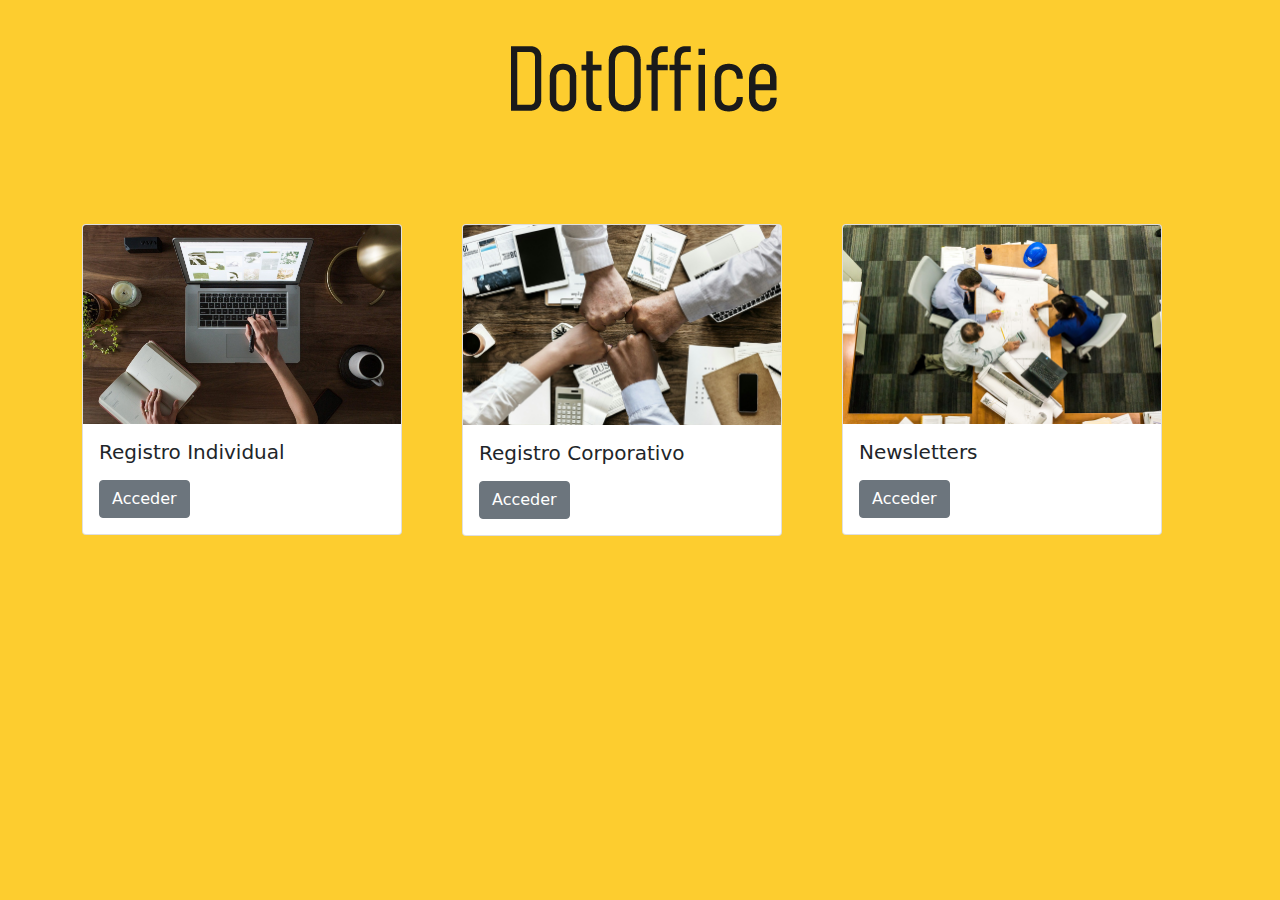
<file: Parcial-U3-Vásquez Olmos Jeniffer Julissa_#6120962021/index.html>
<!DOCTYPE html>
<html lang="en">
<head>
    <meta charset="UTF-8">
    <meta http-equiv="X-UA-Compatible" content="IE=edge">
    <meta name="viewport" content="width=device-width, initial-scale=1.0">
    <title>Registro DotOffice</title>
    <link rel="stylesheet" href="css/bootstrap.min.css">
    <link rel="stylesheet" href="css/style.css">

</head>
<body>

    <div class="Logo1">
        <img src="img/Logo.png" alt="">
    </div>
<br>


 
<div class="container">   
<div class="row">
<div class="col-sm-4">
    <div class="card" style="width: 20rem;">
        <img src="img/Individual.jpg" class="card-img-top" alt="...">
        <div class="card-body">
          <h5 class="card-title">Registro Individual</h5>
          <p class="card-text"></p>
          <a href="Registro individual.html" class="btn btn-secondary">Acceder</a>
        </div>
      </div>
    </div>

<div class="col-sm-4">
    
      <div class="card" style="width: 20rem;">
        <img src="img/Corportivo.jpg" class="card-img-top" alt="...">
        <div class="card-body">
          <h5 class="card-title">Registro Corporativo</h5>
          <p class="card-text"></p>
          <a href="Registro Corporativo.html" class="btn btn-secondary">Acceder</a>
        </div>
      </div>
    </div>  

<div class="col-sm-4">
      <div class="card" style="width: 20rem;">
        <img src="img/Newsletters.jpg" class="card-img-top" alt="...">
        <div class="card-body">
          <h5 class="card-title">Newsletters</h5>
          <p class="card-text"></p>
          <a href="Newsletters.html" class="btn btn-secondary">Acceder</a>
        </div>
      </div>
    </div>
  </div>
</div>

    <script src="js/bootstrap.min.js"></script>
</body>
</html>
</file>
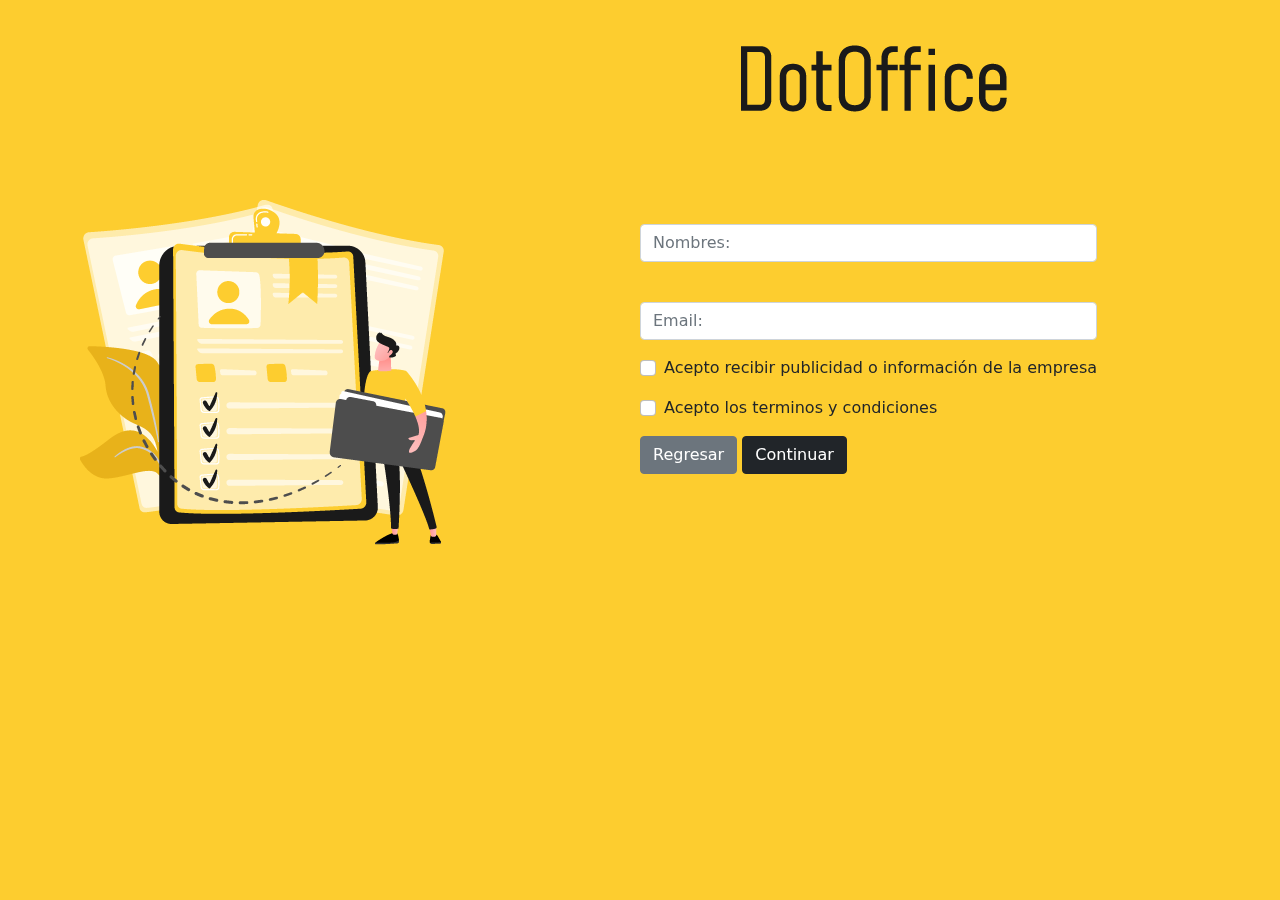
<file: Parcial-U3-Vásquez Olmos Jeniffer Julissa_#6120962021/Newsletters.html>
<!DOCTYPE html>
<html lang="en">
<head>
    <meta charset="UTF-8">
    <meta http-equiv="X-UA-Compatible" content="IE=edge">
    <meta name="viewport" content="width=device-width, initial-scale=1.0">
    <title>Newsletters</title>
    <link rel="stylesheet" href="css/bootstrap.min.css">
    <link rel="stylesheet" href="css/style.css">


    
</head>

<div class="elemento1">
    <img src="img/Registro individual.png" alt="">
</div>

<div class="Logo2">
    <img src="img/Logo.png" alt="">
</div>



<div class="container1">
<form>
    <div class="mb-3 col-sm-12">
      <label for="exampleInputEmail1" class="form-label"></label>
      <input type="text" class="form-control" id="exampleFormControlInput1" placeholder="Nombres:">
    </div>

    

    <div class="mb-3 col-sm-12">
        <label for="exampleInputPassword1" class="form-label"></label>
        <input type="email" class="form-control" id="exampleFormControlInput1" placeholder="Email:">
      </div>

      
    <div class="mb-3 form-check">
      <input type="checkbox" class="form-check-input" id="exampleCheck1">
      <label class="form-check-label" for="exampleCheck1">Acepto recibir publicidad o información de la empresa</label>
    </div>

    <div class="mb-3 form-check">
       <input type="checkbox" class="form-check-input" id="exampleCheck1">
       <label class="form-check-label" for="exampleCheck1">Acepto los terminos y condiciones</label>
      </div>

      <a href="index.html" class="btn btn-secondary">Regresar</a>
      <a href="index.html" class="btn btn-dark">Continuar</a>
  </form>
</div>

<body>
    <script src="js/bootstrap.min.js"></script>
</body>
</html>
</file>
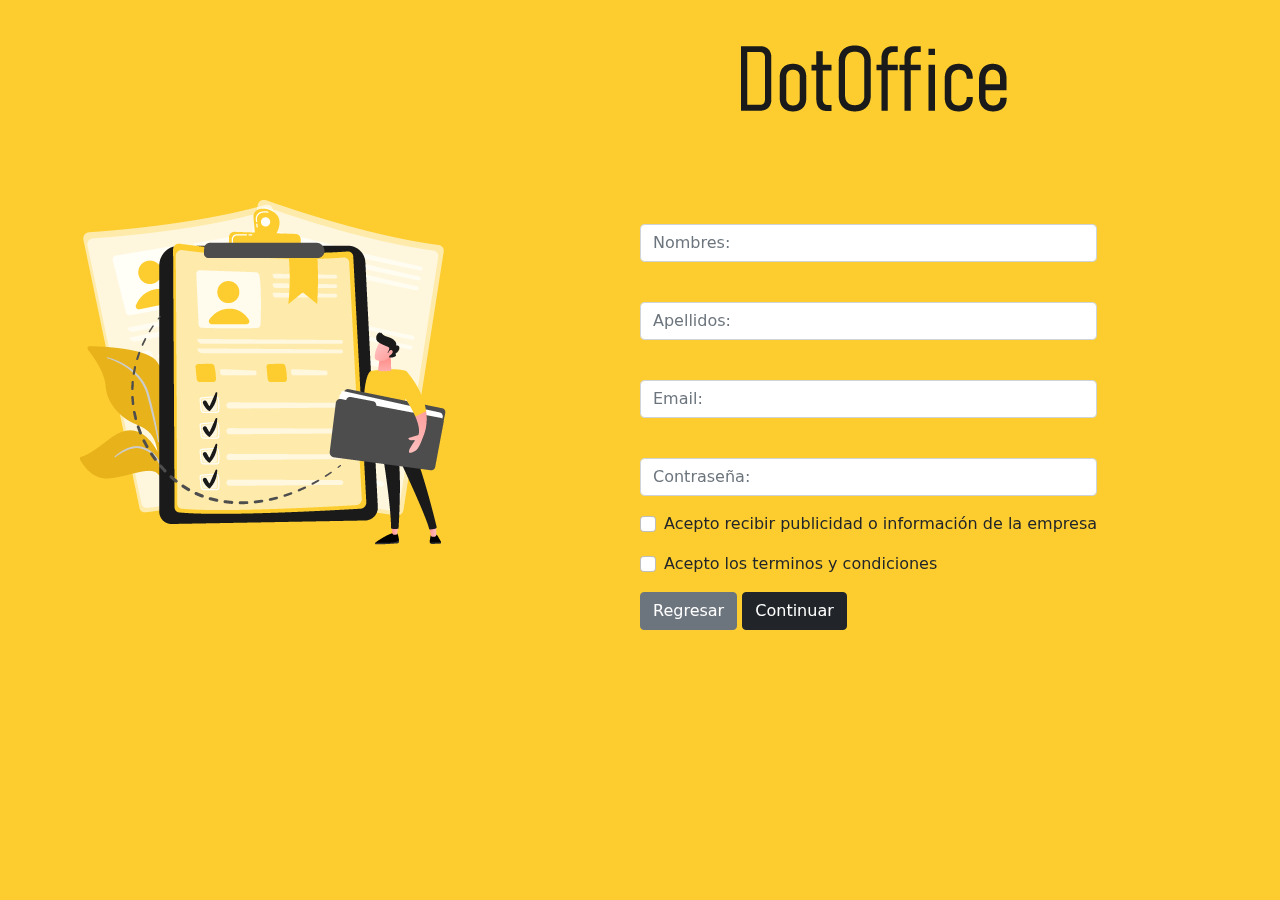
<file: Parcial-U3-Vásquez Olmos Jeniffer Julissa_#6120962021/Registro Corporativo.html>
<!DOCTYPE html>
<html lang="en">
<head>
    <meta charset="UTF-8">
    <meta http-equiv="X-UA-Compatible" content="IE=edge">
    <meta name="viewport" content="width=device-width, initial-scale=1.0">
    <title>Registro Corporativo</title>
    <link rel="stylesheet" href="css/bootstrap.min.css">
    <link rel="stylesheet" href="css/style.css">


    
</head>


<div class="elemento1">
    <img src="img/Registro individual.png" alt="">
</div>

<div class="Logo2">
    <img src="img/Logo.png" alt="">
</div>



<div class="container1">
<form>
    <div class="mb-3 col-sm-12">
      <label for="exampleInputEmail1" class="form-label"></label>
      <input type="text" class="form-control" id="exampleFormControlInput1" placeholder="Nombres:">
    </div>

    <div class="mb-3 col-sm-12">
      <label for="exampleInputPassword1" class="form-label"></label>
      <input type="text" class="form-control" id="exampleFormControlInput1" placeholder="Apellidos:">
    </div>

    <div class="mb-3 col-sm-12">
        <label for="exampleInputPassword1" class="form-label"></label>
        <input type="email" class="form-control" id="exampleFormControlInput1" placeholder="Email:">
      </div>

      <div class="mb-3 col-sm-12">
        <label for="exampleInputPassword1" class="form-label"></label>
        <input type="password" class="form-control" id="exampleFormControlInput1" placeholder="Contraseña:">
    </div>

    <div class="mb-3 form-check">
      <input type="checkbox" class="form-check-input" id="exampleCheck1">
      <label class="form-check-label" for="exampleCheck1">Acepto recibir publicidad o información de la empresa</label>
    </div>

    <div class="mb-3 form-check">
       <input type="checkbox" class="form-check-input" id="exampleCheck1">
       <label class="form-check-label" for="exampleCheck1">Acepto los terminos y condiciones</label>
      </div>

      <a href="index.html" class="btn btn-secondary">Regresar</a>
      <a href="index.html" class="btn btn-dark">Continuar</a>
  </form>
</div>

<body>
    <script src="js/bootstrap.min.js"></script>
</body>
</html>
</file>
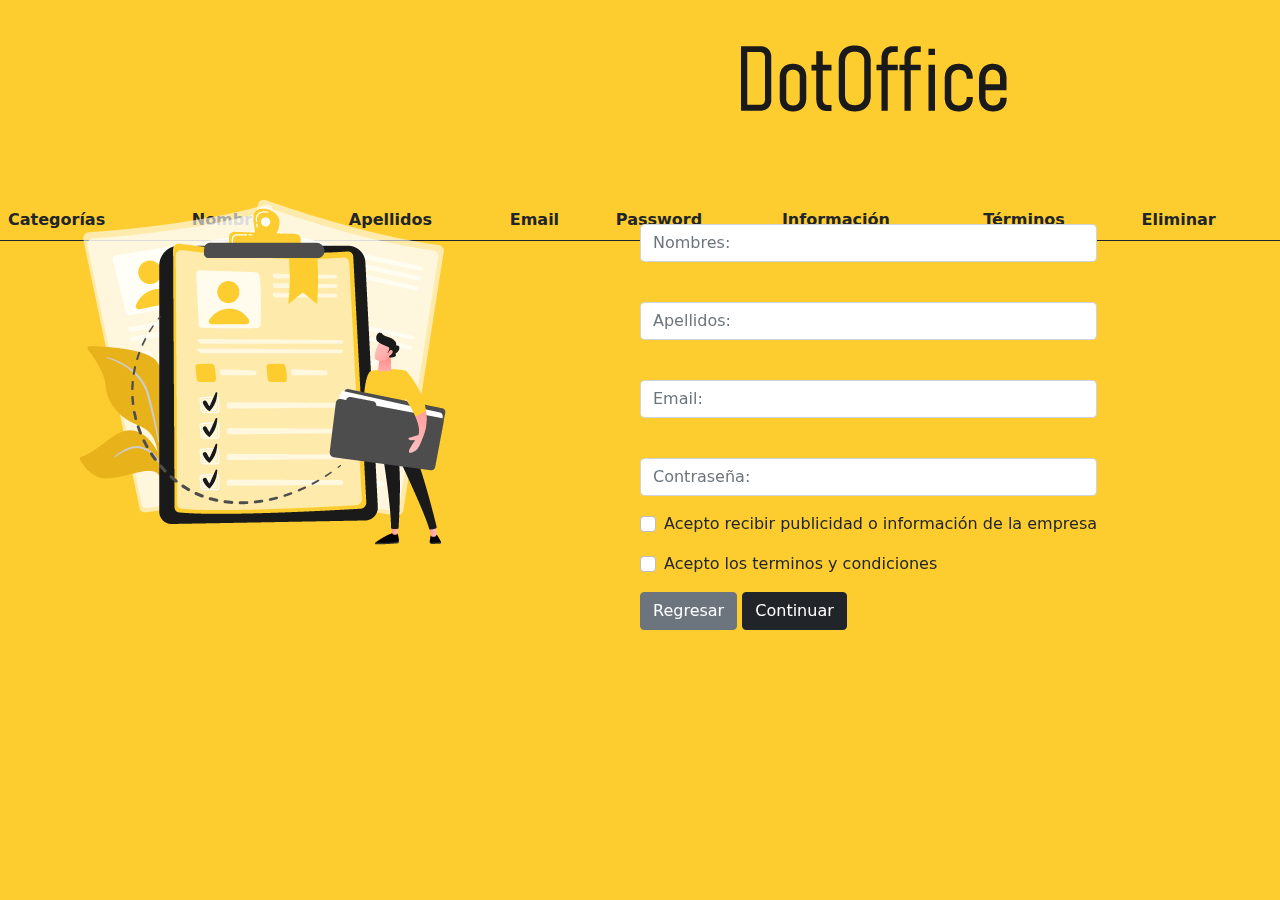
<file: Parcial-U3-Vásquez Olmos Jeniffer Julissa_#6120962021/Registro individual.html>
<!DOCTYPE html>
<html lang="en">
<head>
    <meta charset="UTF-8">
    <meta http-equiv="X-UA-Compatible" content="IE=edge">
    <meta name="viewport" content="width=device-width, initial-scale=1.0">
    <title>Registro Individual</title>
    <link rel="stylesheet" href="css/bootstrap.min.css">
    <link rel="stylesheet" href="css/style.css">


    
</head>

<div class="elemento1">
    <img src="img/Registro individual.png" alt="">
</div>

<div class="Logo2">
    <img src="img/Logo.png" alt="">
</div>



<div class="container1">
<form>
    <div class="mb-3 col-sm-12">
      <label for="exampleInputEmail1" class="form-label"></label>
      <input type="text" class="form-control" id="exampleFormControlInput1" placeholder="Nombres:">
    </div>

    <div class="mb-3 col-sm-12">
      <label for="exampleInputPassword1" class="form-label"></label>
      <input type="text" class="form-control" id="exampleFormControlInput1" placeholder="Apellidos:">
    </div>

    <div class="mb-3 col-sm-12">
        <label for="exampleInputPassword1" class="form-label"></label>
        <input type="email" class="form-control" id="exampleFormControlInput1" placeholder="Email:">
      </div>

      <div class="mb-3 col-sm-12">
        <label for="exampleInputPassword1" class="form-label"></label>
        <input type="password" class="form-control" id="exampleFormControlInput1" placeholder="Contraseña:">
    </div>

    <div class="mb-3 form-check">
      <input type="checkbox" class="form-check-input" id="exampleCheck1">
      <label class="form-check-label" for="exampleCheck1">Acepto recibir publicidad o información de la empresa</label>
    </div>

    <div class="mb-3 form-check">
       <input type="checkbox" class="form-check-input" id="exampleCheck1">
       <label class="form-check-label" for="exampleCheck1">Acepto los terminos y condiciones</label>
      </div>

      <a href="index.html" class="btn btn-secondary">Regresar</a>
      <a href="index.html" class="btn btn-dark">Continuar</a>
  </form>
</div>

<table class="table table-striped table-hover">
    <thead>
      <tr>
        <th scope="col"><i class="fa fa-building" aria-hidden="true"></i> Categorías</th>
        <th scope="col"><i class="fa fa-user" aria-hidden="true"></i> Nombres</th>
        <th scope="col"><i class="fa fa-user" aria-hidden="true"></i> Apellidos</th>
        <th scope="col"><i class="fa fa-envelope" aria-hidden="true"></i> Email</th>
        <th scope="col"><i class="fa fa-lock" aria-hidden="true"></i> Password</th>
        <th scope="col"><i class="fa fa-check-square" aria-hidden="true"></i> Información</th>
        <th scope="col"><i class="fa fa-check-square" aria-hidden="true"></i> Términos</th>
        <th scope="col"><i class="fa fa-trash" aria-hidden="true"></i> Eliminar</th>
      </tr>
    </thead>
    <tbody id="listarclave">

    </tbody>
  </table>

<body>
    <script src="js/bootstrap.min.js"></script>
</body>
</html>
</file>
<file: Parcial-U3-Vásquez Olmos Jeniffer Julissa_#6120962021/css/style.css>
body{
    background-color: rgb(253, 205, 47);
}

.Logo1{
    width: 200px;
    height: 200px;
    position: relative;
    left: 500px;  

}

.elemento1{
    width: 200px;
    height: 200px;
    position: fixed;
    left: 80px;
    top: 200px;
}

.Logo2{
    width: 200px;
    height: 200px;
    position: relative;
    left: 730px;   
}


.container1{
    position: fixed;
    margin-left: 50%;
   
}

.container2{
    position: fixed;
    margin-left: 500px;
   
}

.Logo3{
    width: 200px;
    height: 200px;
    position: relative;
    left: 500px;   
}
</file>
